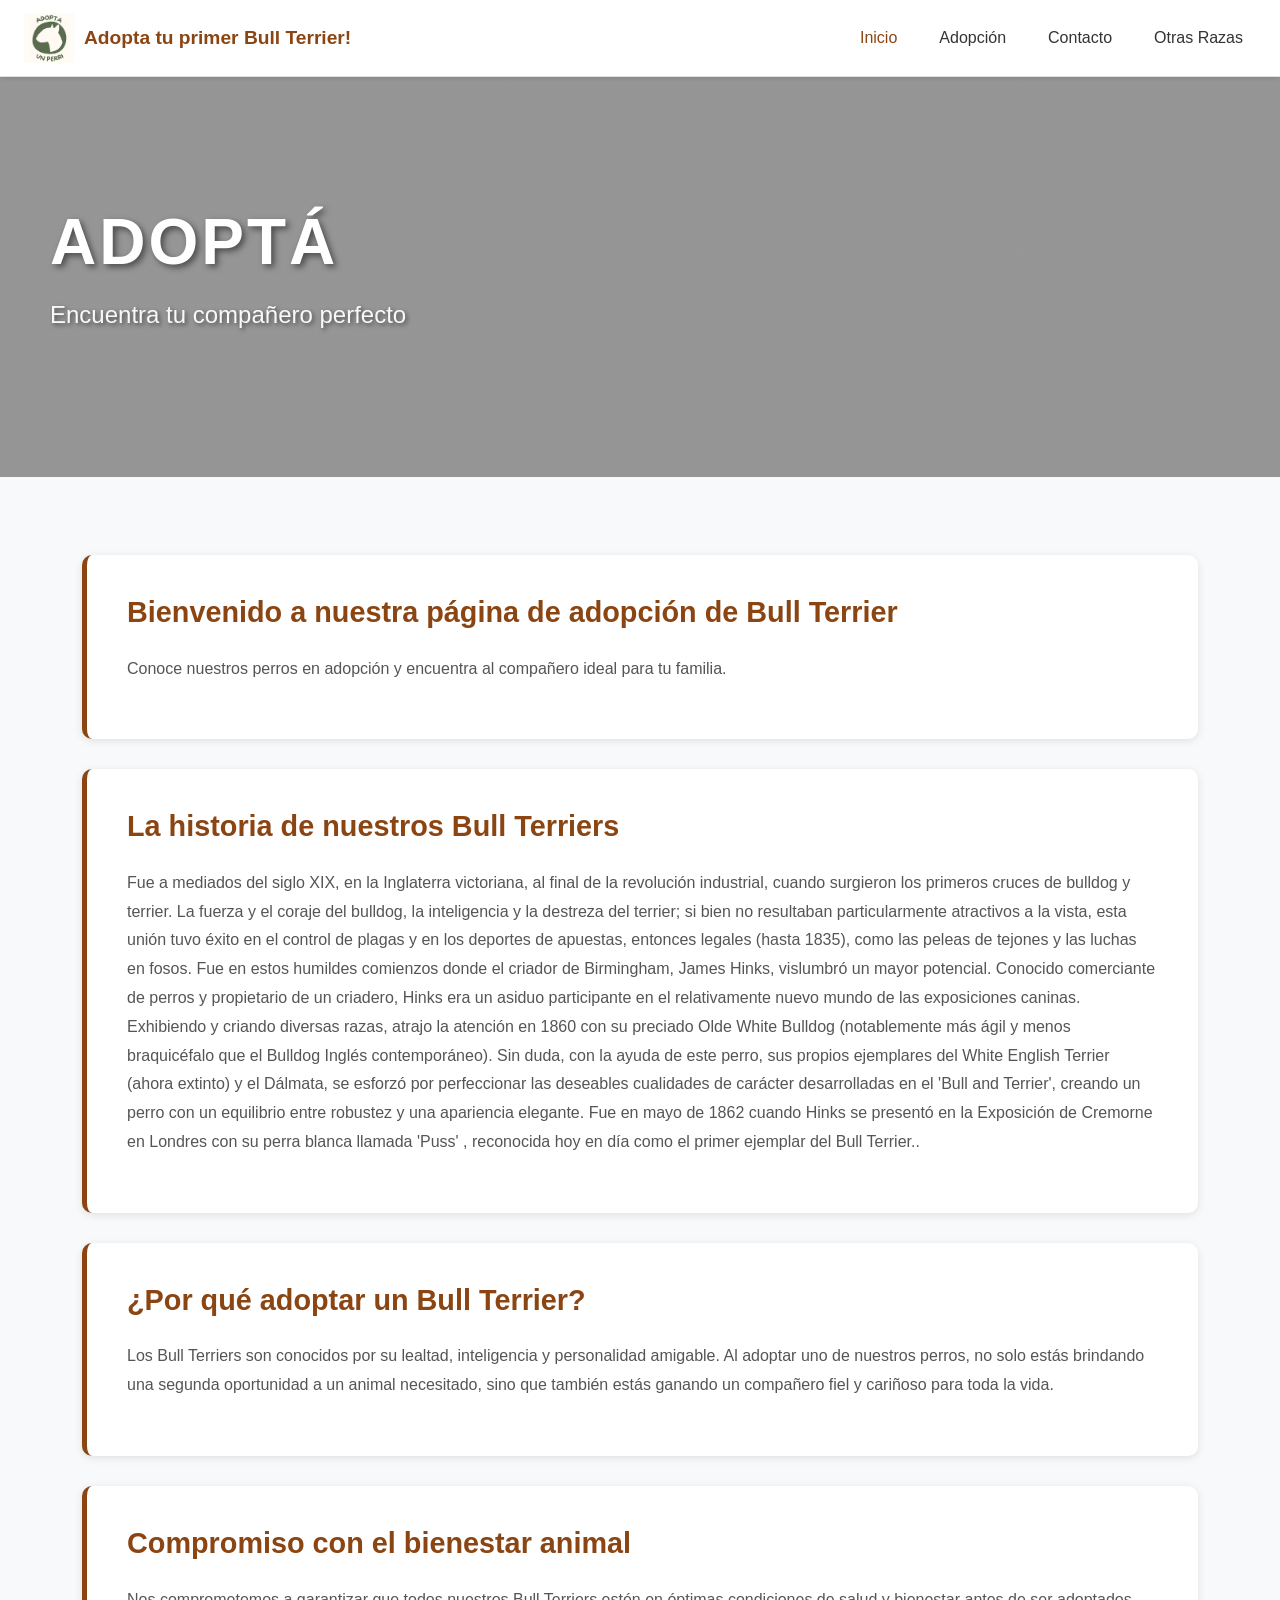
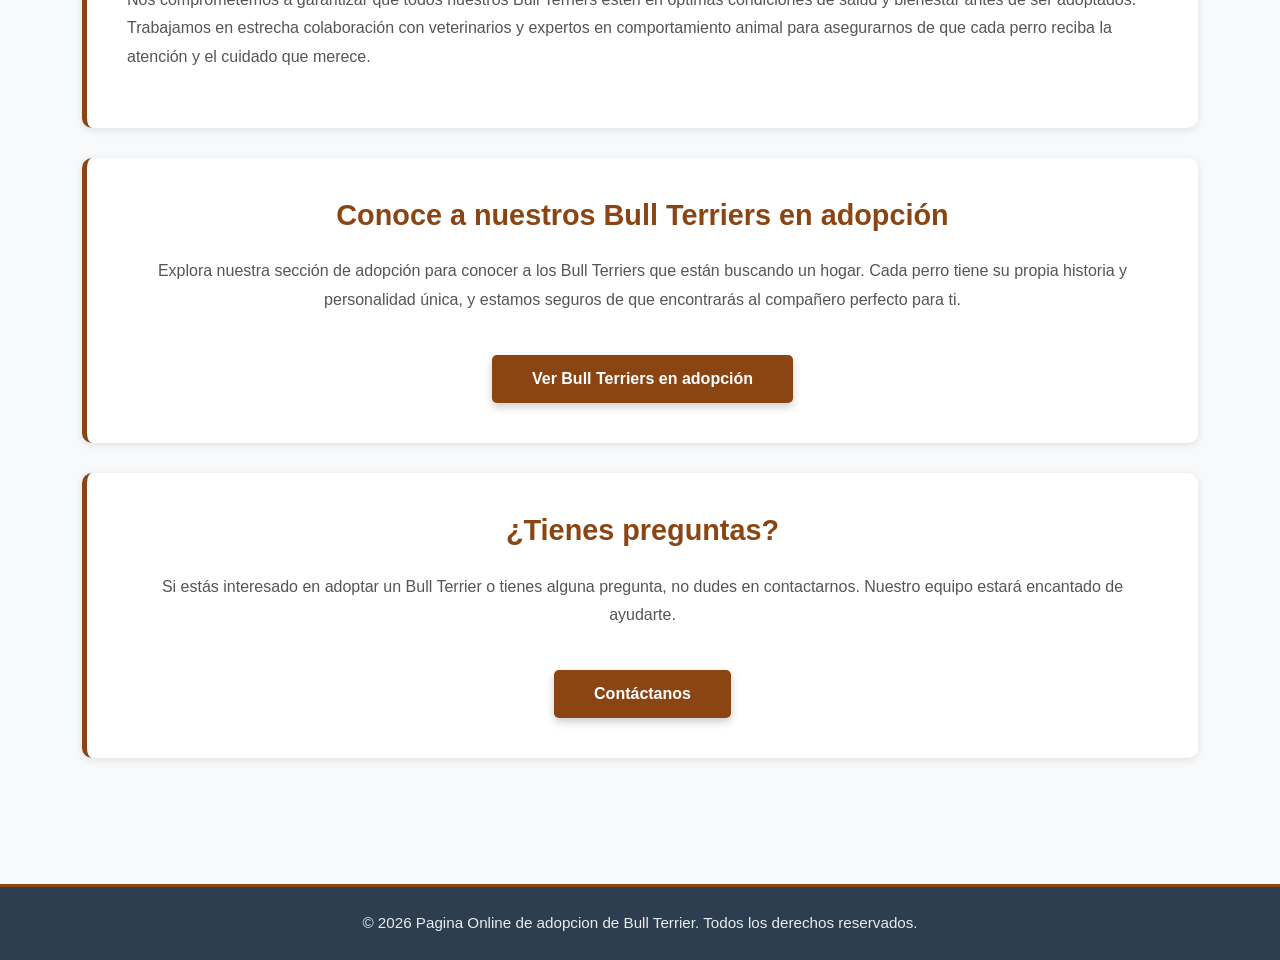
<file: index.html>
<!DOCTYPE html>
<html lang="es">
<head>
    <meta charset="UTF-8">
    <meta name="viewport" content="width=device-width, initial-scale=1.0">
    <title>Adopta un Bull Terrier!</title>
    <link rel="icon" type="image/png" href="assets/ico/icon.svg">
    <link href="https://cdn.jsdelivr.net/npm/bootstrap@5.3.3/dist/css/bootstrap.min.css" rel="stylesheet" integrity="sha384-QWTKZyjpPEjISv5WaRU9OFeRpok6YctnYmDr5pNlyT2bRjXh0JMhjY6hW+ALEwIH" crossorigin="anonymous">
    <link rel="stylesheet" href="css/styleIndex.css">
</head>
<body>
    <header>
         <nav class="navbar navbar-expand-lg navbar-light bg-light sticky-top shadow-sm">
        <div class="container-fluid px-4">
            <a class="navbar-brand fw-bold" href="index.html">
                <span><img src="assets/ico/logo.png" alt="Icono" width="50" height="50" class="logo-img"></span> Adopta tu primer Bull Terrier!
            </a>
            <button class="navbar-toggler" type="button" data-bs-toggle="collapse" data-bs-target="#navbarNav" aria-controls="navbarNav" aria-expanded="false" aria-label="Toggle navigation">
                <span class="navbar-toggler-icon"></span>
            </button>
            <div class="collapse navbar-collapse" id="navbarNav">
                <ul class="navbar-nav ms-auto gap-3">
                    <li class="nav-item">
                        <a class="nav-link active" href="index.html">Inicio</a>
                    </li>
                    <li class="nav-item">
                        <a class="nav-link" href="adopcion.html">Adopción</a>
                    </li>
                    <li class="nav-item">
                        <a class="nav-link" href="contacto.html">Contacto</a>
                    </li>
                    <li class="nav-item">
                        <a class="nav-link" href="https://proyecto4patas.org/adopta/">Otras Razas</a>
                    </li>
                </ul>
            </div>
        </div>
    </nav>
    </header>

    <section class="hero-section">
        <div class="hero-content">
            <h1 class="hero-title">ADOPTÁ</h1>
            <p class="hero-subtitle">Encuentra tu compañero perfecto</p>
        </div>
    </section>


    <main class="container py-5">

        <section class="content-section">
            <h2 class="section-title">Bienvenido a nuestra página de adopción de Bull Terrier</h2>
            <p class="section-text">Conoce nuestros perros en adopción y encuentra al compañero ideal para tu familia.</p>
        </section>


        <section class="content-section">
            <h2 class="section-title">La historia de nuestros Bull Terriers</h2>
            <p class="section-text">Fue a mediados del siglo XIX, en la Inglaterra victoriana, al final de la revolución industrial, cuando surgieron los primeros cruces de bulldog y terrier. La fuerza y ​​el coraje del bulldog, la inteligencia y la destreza del terrier; si bien no resultaban particularmente atractivos a la vista, esta unión tuvo éxito en el control de plagas y en los deportes de apuestas, entonces legales (hasta 1835), como las peleas de tejones y las luchas en fosos.

            Fue en estos humildes comienzos donde el criador de Birmingham, James Hinks, vislumbró un mayor potencial. Conocido comerciante de perros y propietario de un criadero, Hinks era un asiduo participante en el relativamente nuevo mundo de las exposiciones caninas. Exhibiendo y criando diversas razas, atrajo la atención en 1860 con su preciado Olde White Bulldog (notablemente más ágil y menos braquicéfalo que el Bulldog Inglés contemporáneo). Sin duda, con la ayuda de este perro, sus propios ejemplares del White English Terrier (ahora extinto) y el Dálmata, se esforzó por perfeccionar las deseables cualidades de carácter desarrolladas en el 'Bull and Terrier', creando un perro con un equilibrio entre robustez y una apariencia elegante. Fue en mayo de 1862 cuando Hinks se presentó en la Exposición de Cremorne en Londres con su perra blanca llamada 'Puss' , reconocida hoy en día como el primer ejemplar del Bull Terrier..</p>
        </section>


        <section class="content-section">
            <h2 class="section-title">¿Por qué adoptar un Bull Terrier?</h2>
            <p class="section-text">Los Bull Terriers son conocidos por su lealtad, inteligencia y personalidad amigable. Al adoptar uno de nuestros perros, no solo estás brindando una segunda oportunidad a un animal necesitado, sino que también estás ganando un compañero fiel y cariñoso para toda la vida.</p>
        </section>


        <section class="content-section">
            <h2 class="section-title">Compromiso con el bienestar animal</h2>
            <p class="section-text">Nos comprometemos a garantizar que todos nuestros Bull Terriers estén en óptimas condiciones de salud y bienestar antes de ser adoptados. Trabajamos en estrecha colaboración con veterinarios y expertos en comportamiento animal para asegurarnos de que cada perro reciba la atención y el cuidado que merece.</p>
        </section>

        <section class="content-section text-center">
            <h2 class="section-title">Conoce a nuestros Bull Terriers en adopción</h2>
            <p class="section-text">Explora nuestra sección de adopción para conocer a los Bull Terriers que están buscando un hogar. Cada perro tiene su propia historia y personalidad única, y estamos seguros de que encontrarás al compañero perfecto para ti.</p>
            <a href="adopcion.html" class="btn btn-adopt mt-4">Ver Bull Terriers en adopción</a>
        </section>

        <section class="content-section text-center" id="contacto">
            <h2 class="section-title">¿Tienes preguntas?</h2>
            <p class="section-text">Si estás interesado en adoptar un Bull Terrier o tienes alguna pregunta, no dudes en contactarnos. Nuestro equipo estará encantado de ayudarte.</p>
            <a href="contacto.html" class="btn btn-adopt mt-4">Contáctanos</a>
        </section>
    </main>

    <footer class="footer mt-5">
        <div class="container py-4">
            <p class="text-center mb-0">&copy; 2026 Pagina Online de adopcion de Bull Terrier. Todos los derechos reservados.</p>
        </div>
    </footer>

    <script src="https://cdn.jsdelivr.net/npm/bootstrap@5.3.3/dist/js/bootstrap.bundle.min.js" integrity="sha384-YvpcrYf0tY3lHB60NNkmXc5s9fDVZLESaAA55NDzOxhy9GkcIdslK1eN7N6jIeHz" crossorigin="anonymous"></script>
</body>
</html>
</file>
<file: css/styleIndex.css>
﻿* {
    margin: 0;
    padding: 0;
    box-sizing: border-box;
}

:root {
    --primary-color: #8B4513;
    --secondary-color: #A0522D;
    --accent-color: #FFD700;
    --text-dark: #333;
    --text-light: #555;
    --bg-light: #f8f9fa;
    --shadow: 0 2px 8px rgba(0, 0, 0, 0.1);
}

body {
    font-family: 'Segoe UI', Tahoma, Geneva, Verdana, sans-serif;
    line-height: 1.6;
    color: var(--text-dark);
    background-color: var(--bg-light);
}

.navbar {
    background-color: #fff !important;
    border-bottom: 1px solid #e0e0e0;
}

.navbar-brand {
    color: var(--primary-color) !important;
    font-size: 1.2rem;
    display: flex;
    align-items: center;
    gap: 10px;
    white-space: nowrap;
}

.logo-img {
    width: 50px !important;
    height: 50px !important;
    object-fit: contain;
}

.brand-icon {
    font-size: 1.8rem;
}

.navbar-nav .nav-link {
    color: var(--text-dark) !important;
    font-weight: 500;
    transition: color 0.3s ease;
    margin: 0 5px;
}

.navbar-nav .nav-link:hover,
.navbar-nav .nav-link.active {
    color: var(--primary-color) !important;
}

.btn-primary-custom {
    background-color: #2c3e50;
    color: white;
    padding: 8px 18px;
    border-radius: 25px;
    text-decoration: none;
    transition: background-color 0.3s ease, transform 0.2s ease;
    font-weight: 600;
    display: inline-block;
}

.btn-primary-custom:hover {
    background-color: var(--primary-color);
    transform: translateY(-2px);
    color: white;
}

.hero-section {
    background: linear-gradient(135deg, rgba(0, 0, 0, 0.4), rgba(0, 0, 0, 0.4)),
                url('https://cdn0.expertoanimal.com/es/posts/1/4/0/cuidados_del_bull_terrier_ingles_22041_600.jpg') center/cover no-repeat;
    height: 400px;
    display: flex;
    align-items: center;
    justify-content: flex-start;
    position: relative;
    color: white;
    padding: 0 50px;
}

.hero-content {
    z-index: 2;
    max-width: 600px;
}

.hero-title {
    font-size: 4rem;
    font-weight: 700;
    margin-bottom: 15px;
    color: #fff;
    text-shadow: 3px 3px 6px rgba(0, 0, 0, 0.5);
    letter-spacing: 3px;
}

.hero-subtitle {
    font-size: 1.5rem;
    color: rgba(255, 255, 255, 0.95);
    text-shadow: 2px 2px 4px rgba(0, 0, 0, 0.5);
}

@media (max-width: 768px) {
    .hero-section {
        height: 300px;
        padding: 0 30px;
    }
    
    .hero-title {
        font-size: 2.5rem;
    }
    
    .hero-subtitle {
        font-size: 1.1rem;
    }
}

main {
    max-width: 1000px;
    margin: 0 auto;
}

.content-section {
    background: white;
    padding: 40px;
    margin: 30px 0;
    border-radius: 10px;
    box-shadow: var(--shadow);
    transition: transform 0.3s ease, box-shadow 0.3s ease;
    border-left: 5px solid var(--primary-color);
}

.content-section:hover {
    transform: translateY(-5px);
    box-shadow: 0 8px 16px rgba(0, 0, 0, 0.15);
}

.section-title {
    color: var(--primary-color);
    font-size: 1.8rem;
    font-weight: 700;
    margin-bottom: 15px;
    padding-bottom: 10px;
}

.section-text {
    color: var(--text-light);
    font-size: 1rem;
    line-height: 1.8;
}

.btn-adopt {
    background-color: var(--primary-color);
    color: white;
    padding: 12px 40px;
    font-size: 1rem;
    font-weight: 600;
    border: none;
    border-radius: 5px;
    cursor: pointer;
    transition: background-color 0.3s ease, transform 0.2s ease, box-shadow 0.3s ease;
    box-shadow: 0 4px 8px rgba(0, 0, 0, 0.2);
    text-decoration: none;
    display: inline-block;
}

.btn-adopt:hover {
    background-color: var(--secondary-color);
    transform: translateY(-3px);
    box-shadow: 0 6px 12px rgba(0, 0, 0, 0.3);
    color: white;
    text-decoration: none;
}

.btn-adopt:active {
    transform: translateY(-1px);
}

.footer {
    background-color: #2c3e50;
    color: white;
    margin-top: 60px;
    border-top: 3px solid var(--primary-color);
}

.footer p {
    font-size: 0.95rem;
    opacity: 0.9;
}

@media (max-width: 768px) {
    .navbar-nav {
        text-align: center;
    }
    
    .navbar-nav .nav-item {
        margin: 8px 0;
    }
    
    .content-section {
        padding: 25px;
        margin: 20px 0;
    }

    .section-title {
        font-size: 1.4rem;
    }

    .section-text {
        font-size: 0.95rem;
    }

    .btn-adopt {
        padding: 10px 30px;
        font-size: 0.95rem;
    }
}

@media (max-width: 480px) {
    .hero-section {
        height: 250px;
        padding: 0 20px;
    }
    
    .hero-title {
        font-size: 2rem;
        letter-spacing: 2px;
    }

    .hero-subtitle {
        font-size: 1rem;
    }

    .navbar-brand {
        font-size: 1rem;
    }

    .logo-img {
        width: 40px !important;
        height: 40px !important;
    }

    .content-section {
        padding: 15px;
        margin: 15px 0;
    }

    .section-title {
        font-size: 1.2rem;
    }

    .btn-adopt {
        padding: 10px 20px;
        font-size: 0.9rem;
        width: 100%;
    }
}
</file>
